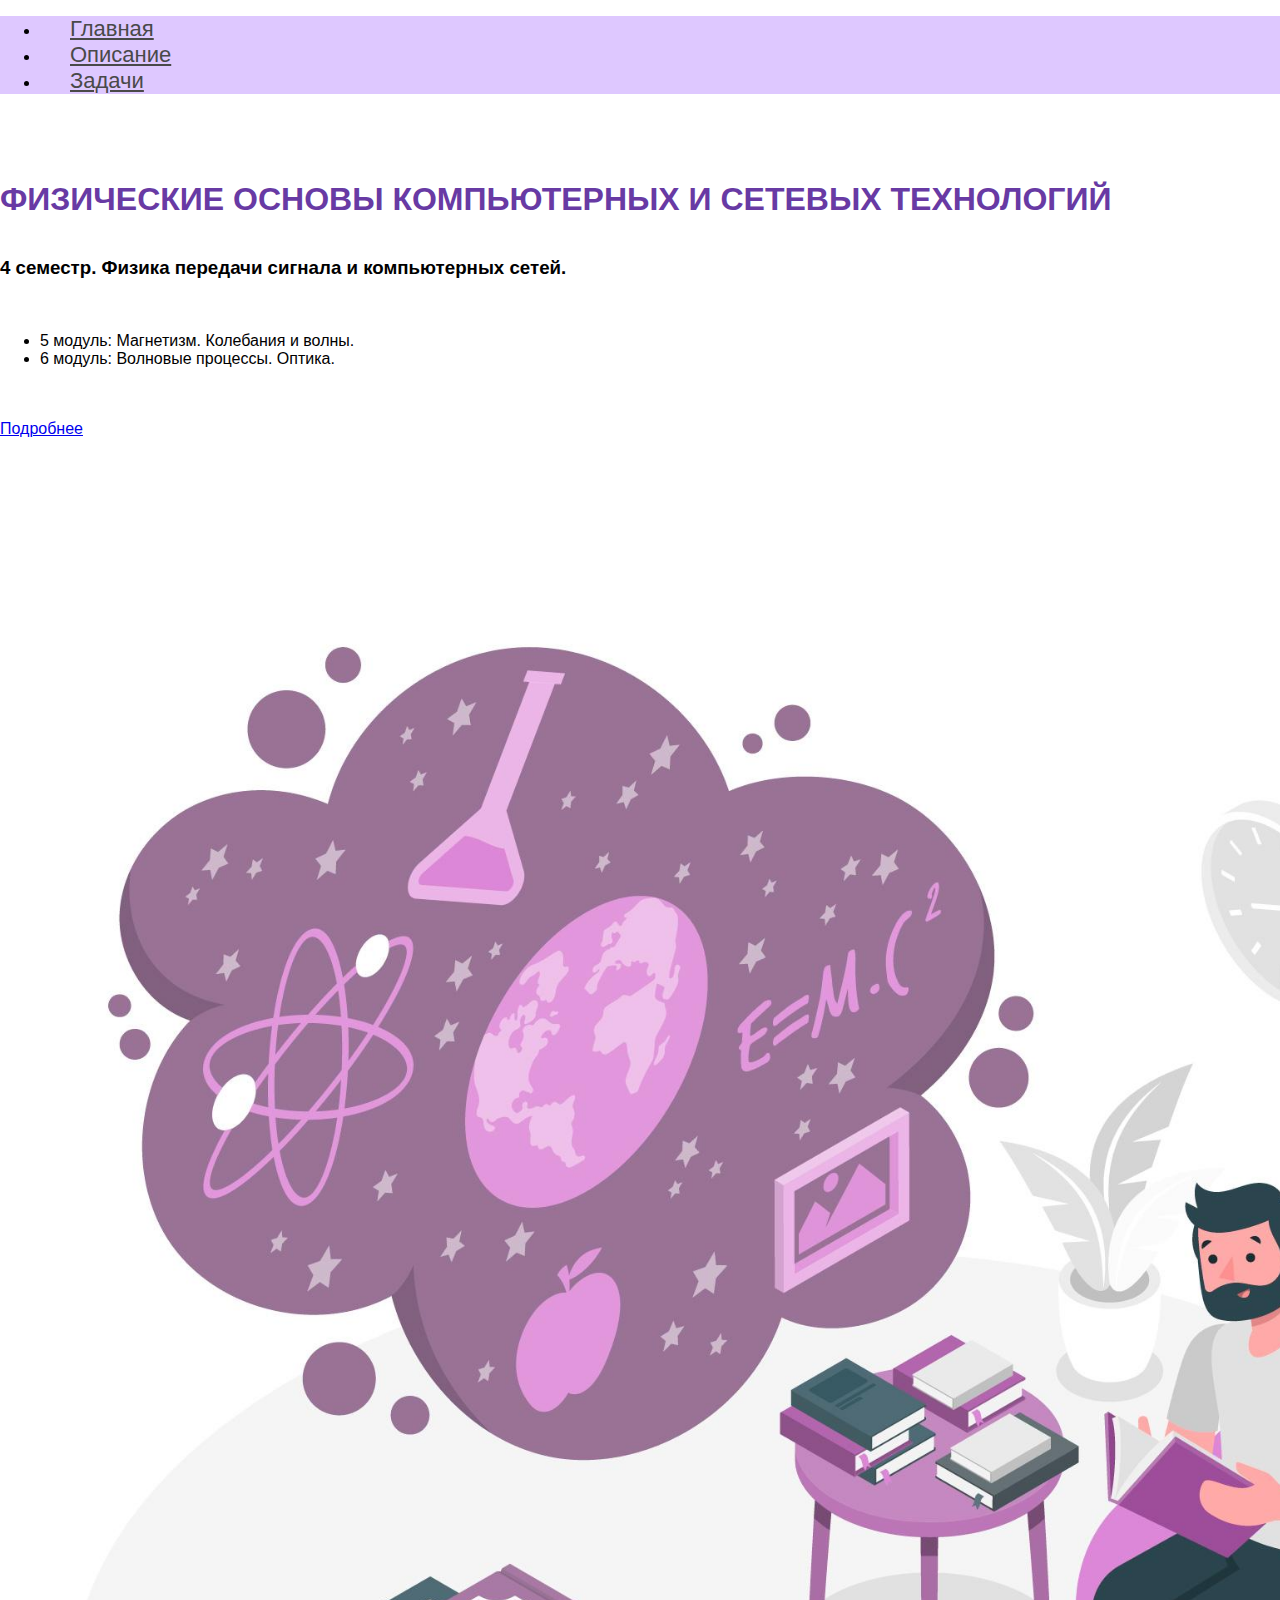
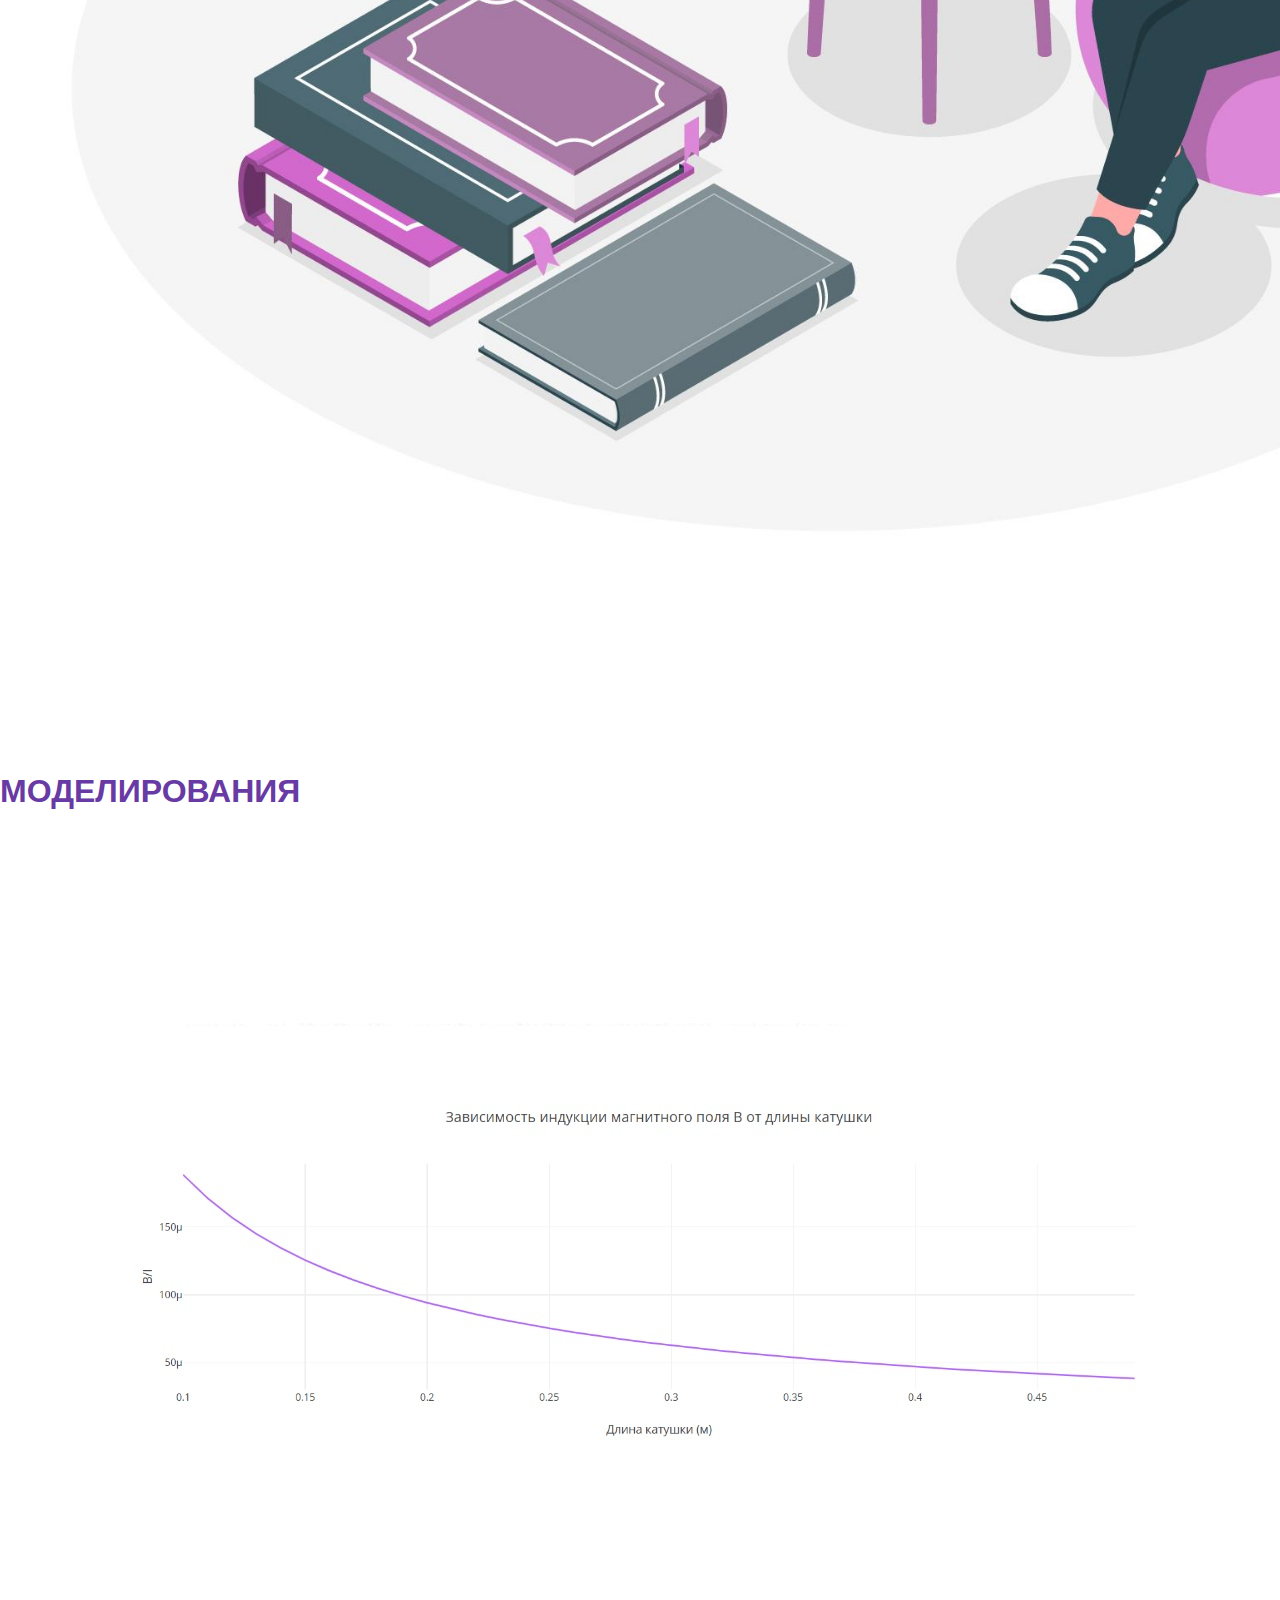
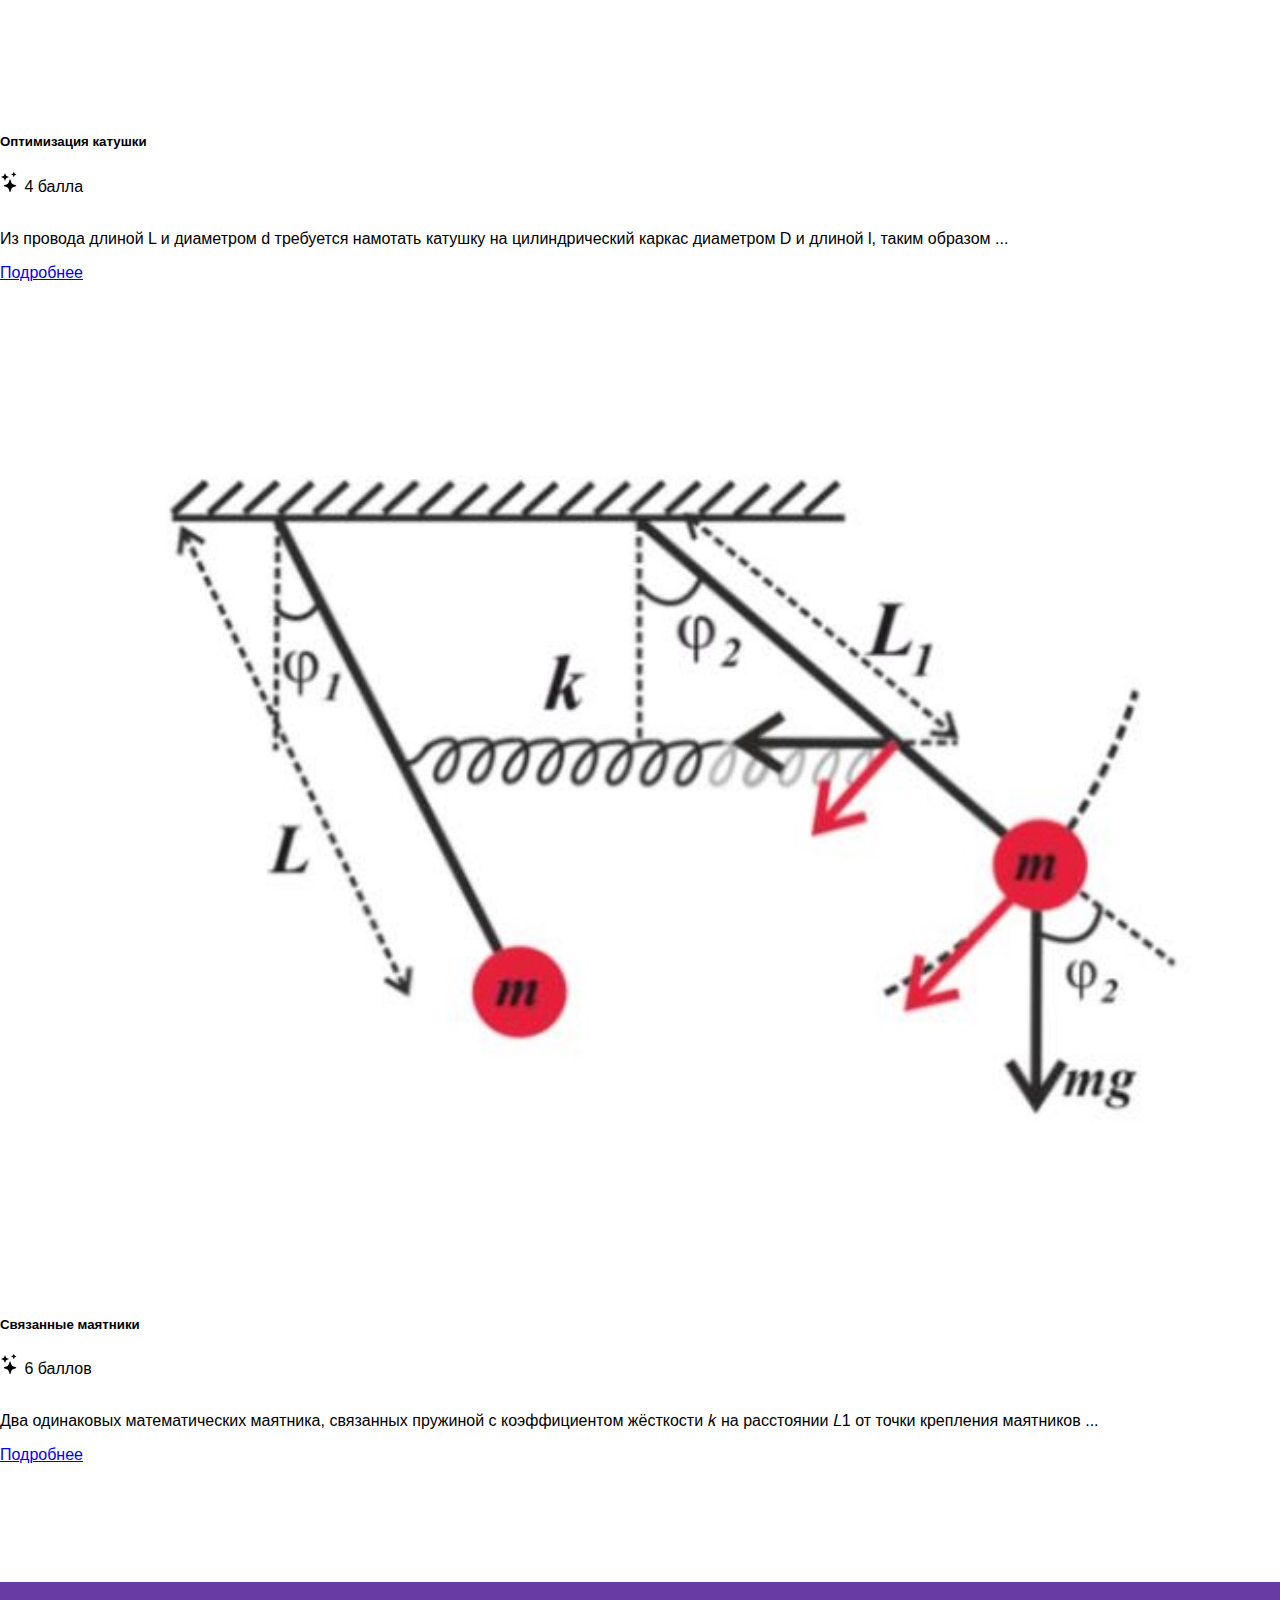
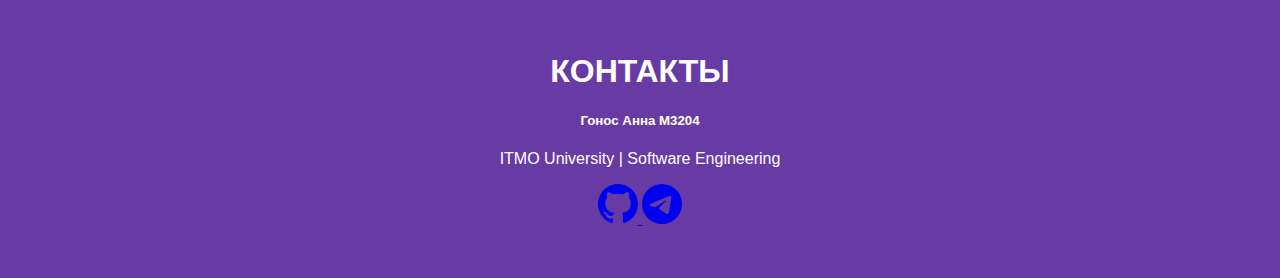
<file: index.html>
<!DOCTYPE html>
<html lang="ru">
<head>
    <meta charset="utf-8">
    <title>Моделирования 4 семестр</title>
    <!-- CSS only -->
    <link rel="stylesheet" href="https://stackpath.bootstrapcdn.com/bootstrap/5.0.0-alpha1/css/bootstrap.min.css" integrity="sha384-r4NyP46KrjDleawBgD5tp8Y7UzmLA05oM1iAEQ17CSuDqnUK2+k9luXQOfXJCJ4I" crossorigin="anonymous">
    <link rel="stylesheet" href="styles.css">

    <link rel="icon" href="img/main-ikon.png">
    <script src="js/jsfile1.js"></script>

    <!-- JavaScript and dependencies -->
    <script src="https://cdn.jsdelivr.net/npm/popper.js@1.16.0/dist/umd/popper.min.js" integrity="sha384-Q6E9RHvbIyZFJoft+2mJbHaEWldlvI9IOYy5n3zV9zzTtmI3UksdQRVvoxMfooAo" crossorigin="anonymous"></script>
    <script src="https://stackpath.bootstrapcdn.com/bootstrap/5.0.0-alpha1/js/bootstrap.min.js" integrity="sha384-oesi62hOLfzrys4LxRF63OJCXdXDipiYWBnvTl9Y9/TRlw5xlKIEHpNyvvDShgf/" crossorigin="anonymous"></script>
</head>
<body>

<!-- Navbar -->
<nav class="py-3 navbar navbar-expand-lg fixed-top auto-hiding-navbar">
    <div class="container d-flex justify-content-center">
        <ul class="navbar-nav justify-content-center">
            <li class="nav-item">
                <a class="nav-link active" aria-current="page" href="#hero">Главная</a>
            </li>
            <li class="nav-item">
                <a class="nav-link" href="#about">Описание</a>
            </li>
            <li class="nav-item">
                <a class="nav-link" href="#taskall">Задачи</a>
            </li>
        </ul>
    </div>
</nav>
<!-- End Navbar -->

<section id="hero">
    <div class="container">
        <div class="row">
            <div class="col">
                <h1>Физические основы компьютерных и сетевых технологий</h1>
                <h3>4 семестр. Физика передачи сигнала и компьютерных сетей.</h3><br>
                <ul>
                    <li><i class="bi bi-check-circle"></i> 5 модуль: Магнетизм. Колебания и волны.</li>
                    <li><i class="bi bi-check-circle"></i> 6 модуль: Волновые процессы. Оптика.</li>

                </ul><br><br>

                <a href="#task-all" class="btn btn-dark btn-large rounded-pill">Подробнее</a>
            </div>
            <div class="col img-col">
                <img src="img/home_img.jpg" class="img-fluid" alt="Physics home page">
            </div>
        </div>

    </div>
</section>

<section id="task-all" style="margin-top: 50px;">

    <div class="container">
        <div class="row align-items-center projects">
            <div class="col">
                <h1>Моделирования</h1><br>

            </div>
        </div>

        <div class="row align-items-center">
            <div class="col">

                <div class="card mb-3">
                    <a href="tasks/task-1.html">
                        <img src="img/tasks/imgmain-1.jpg" class="card-img-top" alt="..." >
                    </a>
                    <div class="card-body">
                        <h5 class="card-title">Оптимизация катушки</h5>

                        <svg xmlns="http://www.w3.org/2000/svg" width="20" height="20" fill="currentColor" class="bi bi-stars" viewBox="0 0 16 16">
                            <path d="M7.657 6.247c.11-.33.576-.33.686 0l.645 1.937a2.89 2.89 0 0 0 1.829 1.828l1.936.645c.33.11.33.576 0 .686l-1.937.645a2.89 2.89 0 0 0-1.828 1.829l-.645 1.936a.361.361 0 0 1-.686 0l-.645-1.937a2.89 2.89 0 0 0-1.828-1.828l-1.937-.645a.361.361 0 0 1 0-.686l1.937-.645a2.89 2.89 0 0 0 1.828-1.828zM3.794 1.148a.217.217 0 0 1 .412 0l.387 1.162c.173.518.579.924 1.097 1.097l1.162.387a.217.217 0 0 1 0 .412l-1.162.387A1.73 1.73 0 0 0 4.593 5.69l-.387 1.162a.217.217 0 0 1-.412 0L3.407 5.69A1.73 1.73 0 0 0 2.31 4.593l-1.162-.387a.217.217 0 0 1 0-.412l1.162-.387A1.73 1.73 0 0 0 3.407 2.31zM10.863.099a.145.145 0 0 1 .274 0l.258.774c.115.346.386.617.732.732l.774.258a.145.145 0 0 1 0 .274l-.774.258a1.16 1.16 0 0 0-.732.732l-.258.774a.145.145 0 0 1-.274 0l-.258-.774a1.16 1.16 0 0 0-.732-.732L9.1 2.137a.145.145 0 0 1 0-.274l.774-.258c.346-.115.617-.386.732-.732z"/>
                        </svg> 4 балла
                        <br><br>

                        <p class="card-text">Из провода длиной L и диаметром d требуется намотать катушку на цилиндрический
                            каркас диаметром D и длиной l, таким образом ...</p>

                        <a href="tasks/task-1.html" class="btn btn-dark btn-large rounded-pill">Подробнее</a>
                        <br><br>
                    </div>
                </div>
            </div>

            <div class="col">

                <div class="card mb-3">
                    <a href="tasks/task-2.html">
                        <img src="img/tasks/imgmain-2.jpg" class="card-img-top" alt="..." >
                    </a>
                    <div class="card-body">
                        <h5 class="card-title">Связанные маятники</h5>

                        <svg xmlns="http://www.w3.org/2000/svg" width="20" height="20" fill="currentColor" class="bi bi-stars" viewBox="0 0 16 16">
                            <path d="M7.657 6.247c.11-.33.576-.33.686 0l.645 1.937a2.89 2.89 0 0 0 1.829 1.828l1.936.645c.33.11.33.576 0 .686l-1.937.645a2.89 2.89 0 0 0-1.828 1.829l-.645 1.936a.361.361 0 0 1-.686 0l-.645-1.937a2.89 2.89 0 0 0-1.828-1.828l-1.937-.645a.361.361 0 0 1 0-.686l1.937-.645a2.89 2.89 0 0 0 1.828-1.828zM3.794 1.148a.217.217 0 0 1 .412 0l.387 1.162c.173.518.579.924 1.097 1.097l1.162.387a.217.217 0 0 1 0 .412l-1.162.387A1.73 1.73 0 0 0 4.593 5.69l-.387 1.162a.217.217 0 0 1-.412 0L3.407 5.69A1.73 1.73 0 0 0 2.31 4.593l-1.162-.387a.217.217 0 0 1 0-.412l1.162-.387A1.73 1.73 0 0 0 3.407 2.31zM10.863.099a.145.145 0 0 1 .274 0l.258.774c.115.346.386.617.732.732l.774.258a.145.145 0 0 1 0 .274l-.774.258a1.16 1.16 0 0 0-.732.732l-.258.774a.145.145 0 0 1-.274 0l-.258-.774a1.16 1.16 0 0 0-.732-.732L9.1 2.137a.145.145 0 0 1 0-.274l.774-.258c.346-.115.617-.386.732-.732z"/>
                        </svg> 6 баллов
                        <br><br>

                        <p class="card-text">Два одинаковых математических маятника, связанных пружиной с коэффициентом
                            жёсткости 𝑘 на расстоянии 𝐿1 от точки крепления маятников ...</p>

                        <a href="tasks/task-2.html" class="btn btn-dark btn-large rounded-pill">Подробнее</a>
                        <br><br>
                    </div>
                </div>
            </div>
        </div>
    </div>
</section>


<section id="contact" style="margin-top: 50px;">
    <div class="container">
        <div class="row align-items-center">
            <div class="col">
                <h1>Контакты</h1>
                <h5>Гонос Анна M3204</h5>
                <p>ITMO University  |  Software Engineering</p>
            </div>
        </div>
    </div>

    <a href="https://github.com/AnnaGonos/Modeling" target="_blank" class="mr-3">
        <svg xmlns="http://www.w3.org/2000/svg" width="40" height="40" fill="currentColor" class="bi bi-github text-white" viewBox="0 0 16 16" >
            <path d="M8 0C3.58 0 0 3.58 0 8c0 3.54 2.29 6.53 5.47 7.59.4.07.55-.17.55-.38 0-.19-.01-.82-.01-1.49-2.01.37-2.53-.49-2.69-.94-.09-.23-.48-.94-.82-1.13-.28-.15-.68-.52-.01-.53.63-.01 1.08.58 1.23.82.72 1.21 1.87.87 2.33.66.07-.52.28-.87.51-1.07-1.78-.2-3.64-.89-3.64-3.95 0-.87.31-1.59.82-2.15-.08-.2-.36-1.02.08-2.12 0 0 .67-.21 2.2.82.64-.18 1.32-.27 2-.27s1.36.09 2 .27c1.53-1.04 2.2-.82 2.2-.82.44 1.1.16 1.92.08 2.12.51.56.82 1.27.82 2.15 0 3.07-1.87 3.75-3.65 3.95.29.25.54.73.54 1.48 0 1.07-.01 1.93-.01 2.2 0 .21.15.46.55.38A8.01 8.01 0 0 0 16 8c0-4.42-3.58-8-8-8"/>
        </svg>
    </a>

    <a href="https://t.me/gonosanna" target="_blank" class="mr-3">
        <svg xmlns="http://www.w3.org/2000/svg" width="40" height="40" fill="currentColor" class="bi bi-telegram text-white" viewBox="0 0 16 16">
            <path d="M16 8A8 8 0 1 1 0 8a8 8 0 0 1 16 0M8.287 5.906q-1.168.486-4.666 2.01-.567.225-.595.442c-.03.243.275.339.69.47l.175.055c.408.133.958.288 1.243.294q.39.01.868-.32 3.269-2.206 3.374-2.23c.05-.012.12-.026.166.016s.042.12.037.141c-.03.129-1.227 1.241-1.846 1.817-.193.18-.33.307-.358.336a8 8 0 0 1-.188.186c-.38.366-.664.64.015 1.088.327.216.589.393.85.571.284.194.568.387.936.629q.14.092.27.187c.331.236.63.448.997.414.214-.02.435-.22.547-.82.265-1.417.786-4.486.906-5.751a1.4 1.4 0 0 0-.013-.315.34.34 0 0 0-.114-.217.53.53 0 0 0-.31-.093c-.3.005-.763.166-2.984 1.09"/>
        </svg>
    </a>

</section>
<!-- End Contact section -->


</body>
</html>
</file>
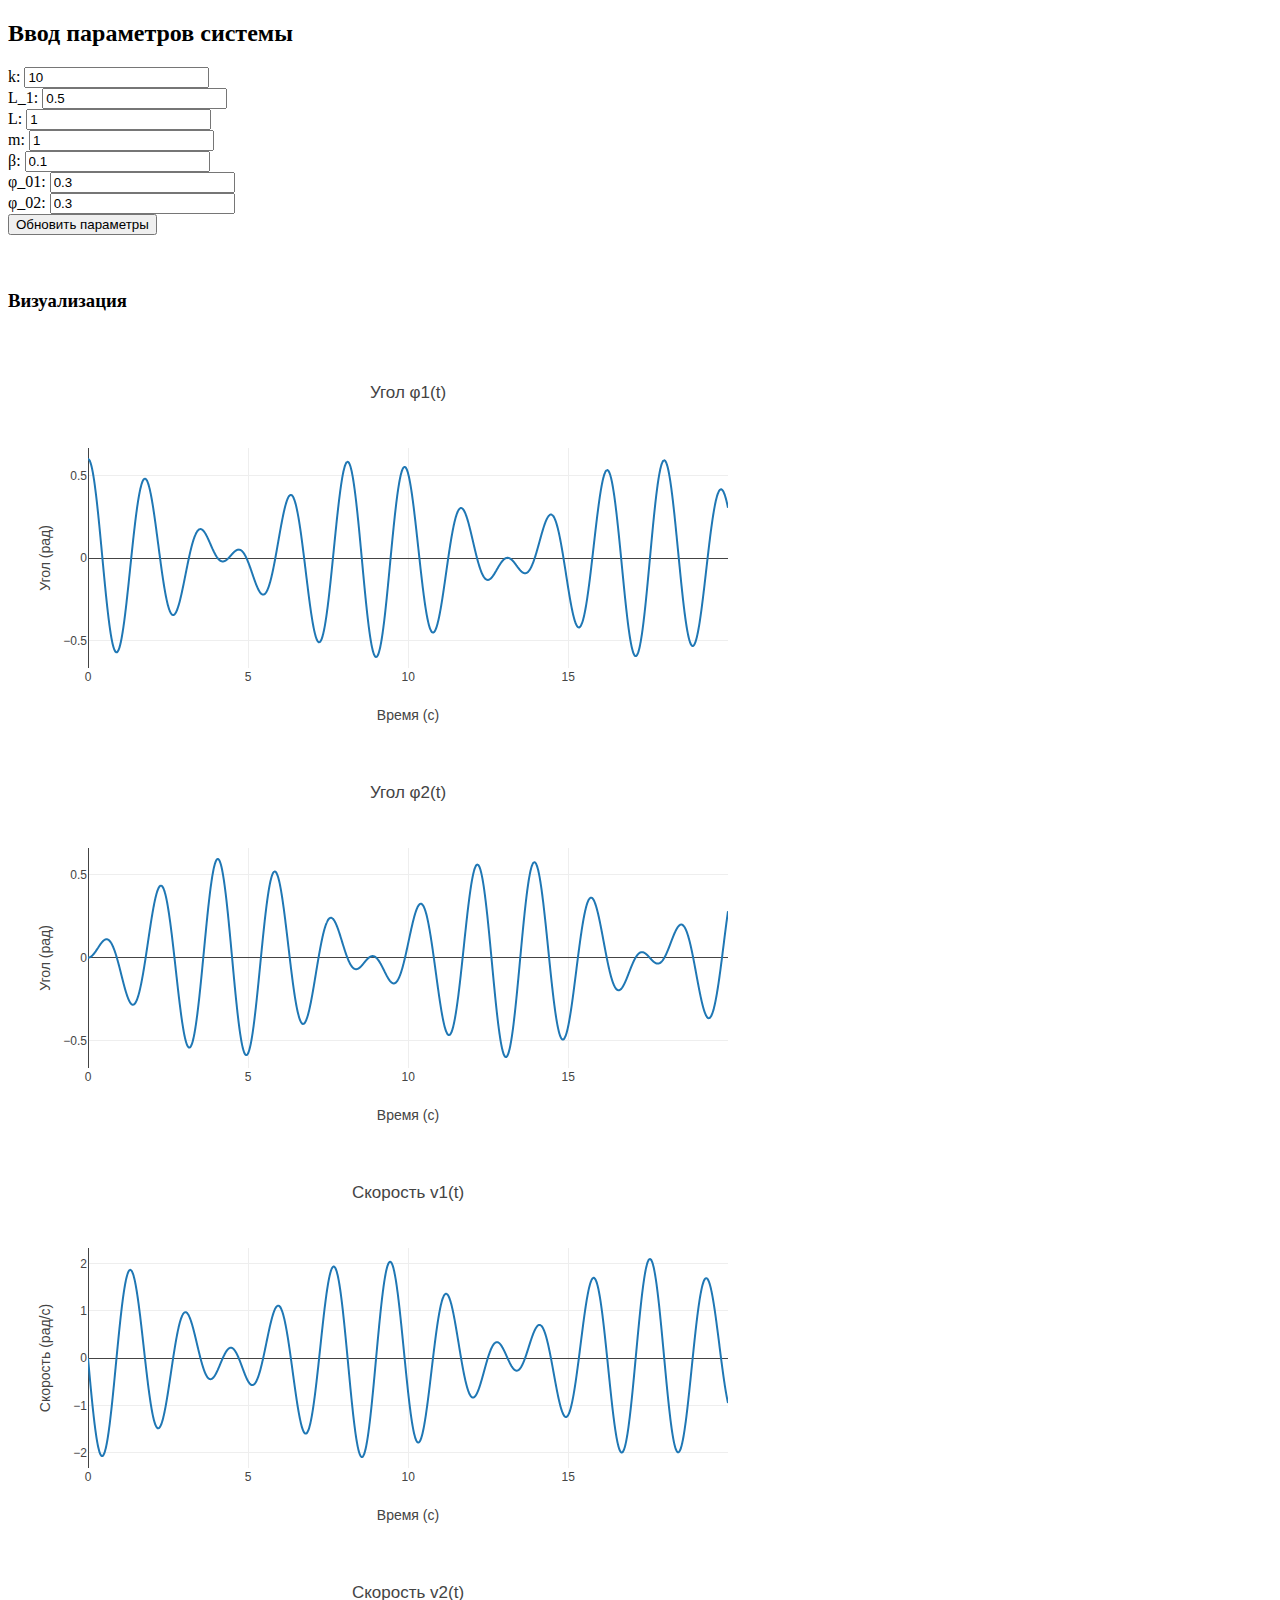
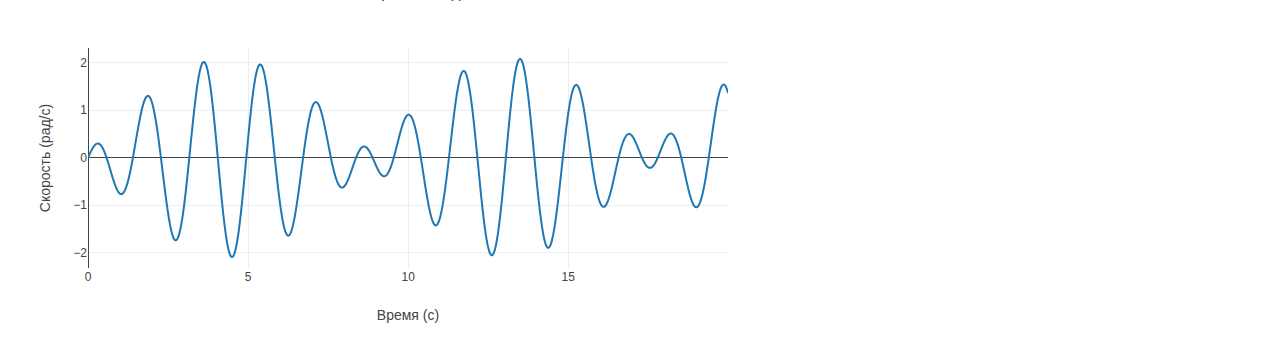
<file: tasks/task-4.html>
<!DOCTYPE html>
<html>
<head>
    <title>Двойной маятник</title>
    <script src="https://cdn.plot.ly/plotly-latest.min.js"></script>
</head>
<body>
<h2>Ввод параметров системы</h2>
<form id="paramForm">
    <label for="k">k:</label>
    <input type="number" id="k" value="10"><br>

    <label for="L_1">L_1:</label>
    <input type="number" id="L_1" value="0.5"><br>

    <label for="L">L:</label>
    <input type="number" id="L" value="1"><br>

    <label for="m">m:</label>
    <input type="number" id="m" value="1"><br>

    <label for="beta">β:</label>
    <input type="number" id="beta" value="0.1"><br>

    <label for="phi_01">φ_01:</label>
    <input type="number" id="phi_01" value="0.3"><br>

    <label for="phi_02">φ_02:</label>
    <input type="number" id="phi_02" value="0.3"><br>

    <button type="button" onclick="updateParams()">Обновить параметры</button>
</form>

<br><br><h3>Визуализация</h3><br>

<div id="phi1" style="width:800px;height:400px;"></div>
<div id="phi2" style="width:800px;height:400px;"></div>
<div id="v1" style="width:800px;height:400px;"></div>
<div id="v2" style="width:800px;height:400px;"></div>

<script>
    let k, L_1, L, m, beta, phi_01, phi_02, g, omega_1, omega_2;
    let times, phi1_values, phi2_values, v1_values, v2_values;

    function updateParams() {
        k = parseFloat(document.getElementById('k').value);
        L_1 = parseFloat(document.getElementById('L_1').value);
        L = parseFloat(document.getElementById('L').value);
        m = parseFloat(document.getElementById('m').value);
        beta = parseFloat(document.getElementById('beta').value);
        phi_01 = parseFloat(document.getElementById('phi_01').value);
        phi_02 = parseFloat(document.getElementById('phi_02').value);
        g = 9.81;
        omega_1 = Math.sqrt(g / L);
        omega_2 = Math.sqrt(g / L + 2 * k * Math.pow(L_1, 2) / (m * Math.pow(L, 2)));

        generateData();
        createPlotlyGraphs();
    }

    function phi_1(t) {
        return phi_01 * Math.cos(omega_1 * t) + phi_02 * Math.cos(omega_2 * t);
    }

    function phi_2(t) {
        return phi_01 * Math.cos(omega_1 * t) - phi_02 * Math.cos(omega_2 * t);
    }

    function v_1(t) {
        return -phi_01 * omega_1 * Math.sin(omega_1 * t) - phi_02 * omega_2 * Math.sin(omega_2 * t);
    }

    function v_2(t) {
        return -phi_01 * omega_1 * Math.sin(omega_1 * t) + phi_02 * omega_2 * Math.sin(omega_2 * t);
    }

    function generateData() {
        const t_max = 20;
        const dt = 0.01;

        times = [];
        phi1_values = [];
        phi2_values = [];
        v1_values = [];
        v2_values = [];

        for (let t = 0; t <= t_max; t += dt) {
            times.push(t);
            phi1_values.push(phi_1(t));
            phi2_values.push(phi_2(t));
            v1_values.push(v_1(t));
            v2_values.push(v_2(t));
        }
    }

    function createPlotlyGraphs() {
        createPlotlyGraph('phi1', phi1_values, 'Угол φ1(t)');
        createPlotlyGraph('phi2', phi2_values, 'Угол φ2(t)');
        createPlotlyGraph('v1', v1_values, 'Скорость v1(t)');
        createPlotlyGraph('v2', v2_values, 'Скорость v2(t)');
    }

    function createPlotlyGraph(elementId, yData, title) {
        const trace = {
            type: 'scatter',
            mode: 'lines',
            x: times,
            y: yData,
            line: { shape: 'spline' }
        };

        const layout = {
            title: title,
            xaxis: {
                title: 'Время (с)'
            },
            yaxis: {
                title: title.includes('Угол') ? 'Угол (рад)' : 'Скорость (рад/с)'
            }
        };

        Plotly.newPlot(elementId, [trace], layout);
    }
    // Вызов updateParams() для первоначальной визуализации
    updateParams();
</script>
</body>
</html>
</file>
<file: styles.css>
body {
    display: block;
    overflow-x: hidden;
}
.toggle-btn {
    color: #595959;
    background-color: #dec8ff;
    width: 150px;
    height: 50px;
    max-width: 50%;
    border-radius: 50px !important;
}

.expandable-text {
    display: none;

}

.carousel {
    position: relative;
    width: 100%;
    height: 600px; /* или любую другую высоту, которую вы хотите */
    overflow: hidden;
}

.carousel-item {
    position: absolute;
    top: 0;
    left: 0;
    width: 100%;
    height: 100%;
    opacity: 0;
    transition: opacity 0.5s ease-in-out;
}

.carousel-item.active {
    opacity: 1;
}

.carousel-item img {
    width: 100%;
    height: 100%;
    object-fit: cover;
}

.expanded {
    display: block;

}


body {
    margin: 0;
    font-family: -apple-system, BlinkMacSystemFont, 'Segoe UI', 'Roboto', 'Oxygen',
    'Ubuntu', 'Cantarell', 'Fira Sans', 'Droid Sans', 'Helvetica Neue',
    sans-serif;
    -webkit-font-smoothing: antialiased;
    -moz-osx-font-smoothing: grayscale;
}

code {
    font-family: source-code-pro, Menlo, Monaco, Consolas, 'Courier New',
    monospace;
}

nav {
    background-color: #dec8ff;
}
.navbar-brand img {
    max-height: 50px;
}

.navbar-brand {
    font-size: 24px;
    text-transform: uppercase;
    font-weight: 900;
    color: #683aa4;
}
nav ul li a {
    color: #494949;
    font-size: 22px;
    margin: auto 30px;
}
nav ul li a:hover {
    color: #683aa4;
}

section {
    padding-top: 50px;
    padding-bottom: 50px;
}
section h1 {
    text-transform: uppercase;
    font-weight: 900;
    color: #683aa4;
    text-align: left;
    margin-bottom: 20px;
}

section g1 {
    font-weight: 900;
    color: #494949;
    text-align: left;
    margin-bottom: 10px;
}

section p {
    font-size: 16px;
    font-weight: 300;
}
button {
    max-width: 100%;
    border-radius: 150px !important;
}

.custom-button {
    border: none; /* Убираем границу */
    padding: 10px 20px; /* Внутренние отступы кнопки */
    text-align: center; /* Выравнивание текста по центру */
    text-decoration: none; /* Убираем подчеркивание */
    display: inline-block; /* Делаем кнопку строчно-блочным элементом */
    font-size: 16px; /* Размер шрифта */
    margin: 4px 2px; /* Внешние отступы */
    cursor: pointer; /* Меняем курсор при наведении */
    width: auto; /* Автоматическая ширина кнопки */
}

#hero .col {
    justify-content: center;
    flex-direction: column;
    display: flex;
}
#hero .img-col {
    justify-content: flex-end;
    margin-top: 100px;
}
#hero img {
    max-width: 130% !important;
    width: 130%;
}
#hero .card {
    box-shadow: 11px 7px 16px #f9f9f9;
    border: 0;
    text-align: center;
}
#hero .icon {
    width: 50px;
    height: 50px;
    margin-bottom: 20px;
}

#projects .projects {
    margin-bottom: 50px;
}

#contact {
    text-align: center;
    background-color: #683aa4;
    color: white;
}



#contact h1 {
    text-align: center;
    color: white;
}

input[type="number"] {
    width: 250px;
    padding: 10px;
    box-sizing: border-box;
    border-radius: 50px !important;
    border: 2px solid #683aa4;
    font-size: 12px;
    color: #2a2a2a;
    background-color: #f8f9fa;
}

input[type="submit"] {
    width: 150px;
    height: 50px;
    max-width: 50%;
    border-radius: 50px !important;
    color: #595959;
    background-color: #dec8ff;

}

.container2 {
    column-count: 3;
}

select {
    width: 250px;
    padding: 10px;
    box-sizing: border-box;
    border-radius: 50px !important;
    border: 2px solid #683aa4;
    font-size: 12px;
    color: #2a2a2a;
    background-color: #f8f9fa;
}

.canvas-container10 {
    display: flex;
    justify-content: center;
    align-items: center;
}

.portfolio_section {
    padding-top: 50px;
    padding-bottom: 50px;
}

.portfolio_taital {
    width: 100%;
    float: left;
    font-size: 40px;
    color: #272727;
    font-weight: 600;
    text-transform: uppercase;
}

.portfolio_section_2 {
    padding: 50px 0px;
    width: 100%;
}

.text {
    color: white;
    font-size: 20px;
    position: absolute;
    top: 50%;
    left: 50%;
    -webkit-transform: translate(-50%, -50%);
    -ms-transform: translate(-50%, -50%);
    transform: translate(-50%, -50%);
    width: 80%;
}
</file>
